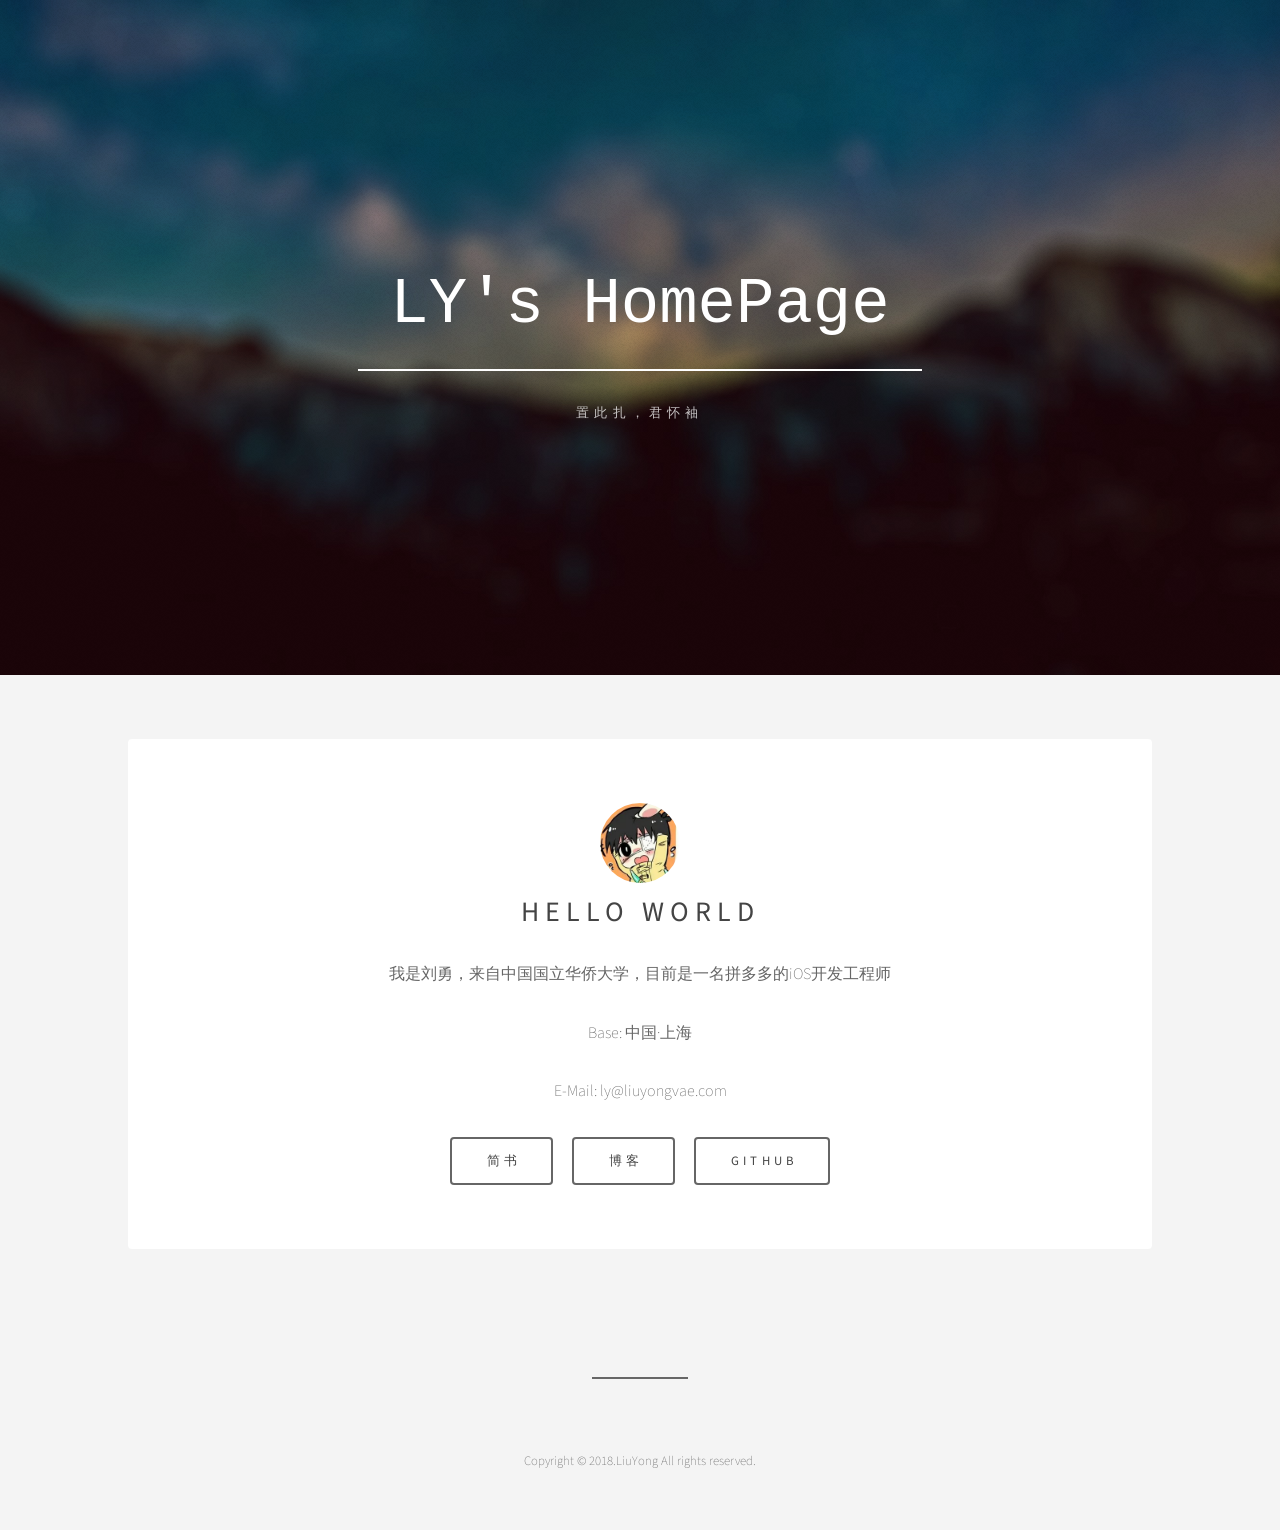
<file: index.html>
<!DOCTYPE HTML>
<html>
<head>
<title>LY‘s HomePage</title>
<meta charset="utf-8" />
<meta name="viewport" content="width=device-width, initial-scale=1" />
<link rel="stylesheet" href="assets/css/main.css" />
<link rel="shortcut icon" type="image/x-icon" href="images/favicon.ico" />
</head>
<body>

<!-- Header -->
<header id="header" class="alt">
	<div class="inner">
		<h1>LY's HomePage</h1>
		<p>置此扎，君怀袖</p>
	</div>
</header>

<!-- Wrapper -->
<div id="wrapper">

	<!-- Banner -->
		<section id="intro" class="main">
			<img src="images/psb.jpeg" style="width:80px;border-radius:40px" ></img>
			<h2>HELLO WORLD</h2>
			<p>我是刘勇，来自中国国立华侨大学，目前是一名拼多多的iOS开发工程师</p>
			<p>Base: 中国·上海</p>
			<p>E-Mail: ly@liuyongvae.com</p>
			<ul class="actions">
				<li><a href="https://www.jianshu.com/u/797232274205" class="button big">简书</a></li>
				<li><a href="https://liuyongvae.wordpress.com" class="button big">博客</a></li>
				<li><a href="https://github.com/liuyongVAE" class="button big">GitHub</a></li>
				
			</ul>
		</section>

<div class="tlinks"></div>
	<!-- Items -->
		<!-- <section class="main items">
				<article class="item">
						<header>
							<a href="https://www.pinduoduo.com/"><img src="https://img.capitalwatch.com/201909/24/5d8ab2ae1609a.jpg" alt="" /></a>
							<h3>拼多多</h3>
						</header>
						<p>并夕夕欢迎大家，简历请砸上面的Email</p>
						<ul class="actions">
							<li><a href="https://itunes.apple.com/cn/app/ban-ci-yuan/id645459270" class="button">App Store</a></li>
							<li><a href="https://bcy.net/static/app" class="button">Index</a></li>
						</ul>
			</article>
			<article class="item">
						<header>
							<a href="https://bcy.net/static/app"><img src="https://upload.wikimedia.org/wikipedia/zh/thumb/5/5a/Banciyuan_logo.png/220px-Banciyuan_logo.png" alt="" /></a>
							<h3>半次元</h3>
						</header>
						<p>半次元是我在头条实习参与开发的二次元社区App</p>
						<ul class="actions">
							<li><a href="https://itunes.apple.com/cn/app/ban-ci-yuan/id645459270" class="button">App Store</a></li>
							<li><a href="https://bcy.net/static/app" class="button">Index</a></li>
						</ul>
			</article>
			<article class="item">
				<header>
					<a href="https://itunes.apple.com/cn/app/id1363738162?mt=8"><img src="images/logoS.png" alt="" /></a>
					<h3>时课</h3>
				</header>
				<p>时课是我第一个自主开发上架的iOS App，它是为华侨大学学生服务和使用的课堂签到以及课程查看的简单课堂App</p>
				<ul class="actions">
					<li><a href="https://itunes.apple.com/cn/app/id1363738162?mt=8" class="button">App Store</a></li>
					<li><a href="https://github.com/liuyongVAE/ShikeClass" class="button">GitHub</a></li>
				</ul>
			</article>
			<article class="item">
				<header>
					<a href="https://github.com/liuyongVAE/FolderCamera"><img src="images/zhezhi.png" alt="" /></a>
					<h3>折纸相机</h3>
				</header>
				<p>折纸相机是一个具有简单美颜和滤镜功能的简单相机App，抛开繁琐卡顿，和折纸一起回归至简。将折纸装进口袋，美丽装进相机。</p>
				<ul class="actions">
					<li><a href="https://itunes.apple.com/cn/app/id1421026171?mt=8" class="button">App Store</a></li>
					<li><a href="https://github.com/liuyongVAE/FolderCamera" class="button">GitHub</a></li>
					
				</ul>
			</article>
			<article class="item">
				<header>
					<a href="https://github.com/liuyongVAE"><img src="images/logoMessage.png" alt="" /></a>
					<h3>剪信</h3>
				</header>
				<p>（内测中）剪信是一款机器学习垃圾短信识别拦截应用，使用Create ML创建模型、Core ML识别和拦截垃圾短信。剪信并不是简单的关键词匹配，更不会尝试上传您的任何信息，也不用您做任何配置操作，快试让AI小助手帮您把垃圾短信统统剪掉吧！</p>
				<ul class="actions">
					<li><a href="https://www.pgyer.com/phVT" class="button">内测链接</a></li>
					
				</ul>
			</article>
			<article class="item">
				<header>
					<a href="https://github.com/liuyongVAE"><img src="images/Flowc.png" alt="" /></a>
					<h3>FlowC</h3>
				</header>
				<p>（FlowC是一个AI场景识别相机App


将FlowC装进口袋，美丽装进相机。

#Flow美颜#

-定制的轻美颜。给一个最真实的你

#Flow滤镜#

-细腻的质感滤镜，让你的照片不再单调

#AI场景识别#

-帮您识别各种场景，为您定制AI滤镜

#Flow大片#

-专属映画模式，让您轻松拍出完美大片

#人脸识别#

使用人脸识别定制美颜，让美颜更加简单自然</p>
				<ul class="actions">
						<li><a href="https://itunes.apple.com/cn/app/id1363738162?mt=8" class="button">App Store</a></li>

				</ul>
			</article>
		</section> -->

	<!-- Main -->

	<!-- Footer --> 	
	<footer id="footer">
			<!-- <ul class="icons">
				<li><a href="#" class="icon fa-twitter"><span class="label">Twitter</span></a></li>
				<li><a href="#" class="icon fa-facebook"><span class="label">Facebook</span></a></li>
				<li><a href="#" class="icon fa-instagram"><span class="label">Instagram</span></a></li>
				<li><a href="#" class="icon fa-linkedin"><span class="label">LinkedIn</span></a></li>
				<li><a href="ly41@meitu.com" class="icon fa-envelope"><span class="label">Email</span></a></li>
			</ul> -->
			<p class="copyright">Copyright &copy; 2018.LiuYong All rights reserved.</a></p>
	</footer>

</div>

<!-- Scripts -->
<script src="assets/js/jquery.min.js"></script>
<script src="assets/js/skel.min.js"></script>
<script src="assets/js/util.js"></script>
<script src="assets/js/main.js"></script>

</body>
</html>
</file>
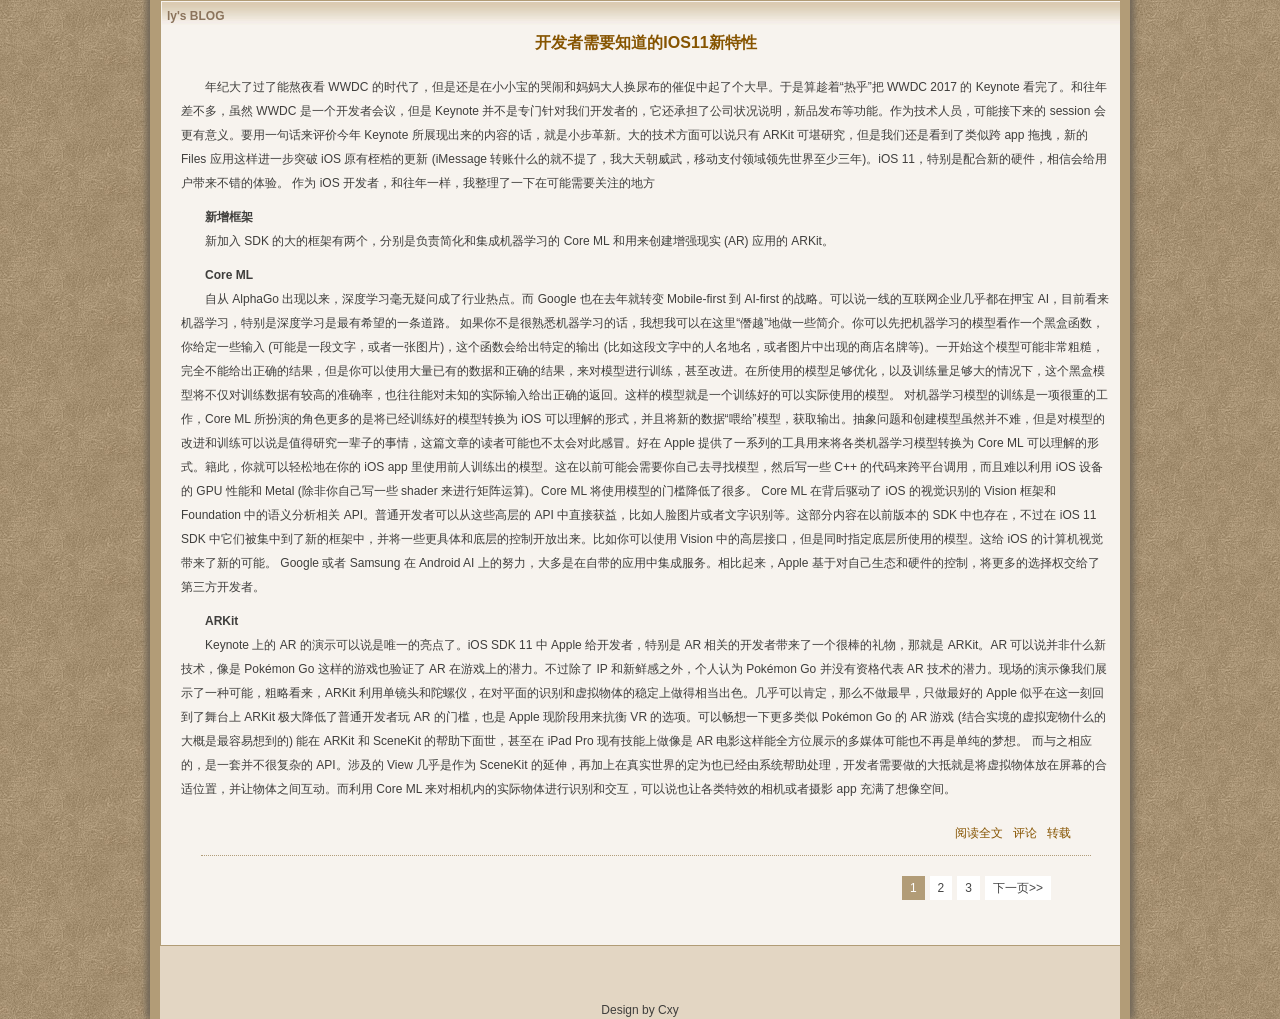
<file: Articles/aaa.html>
﻿<!doctype html>
<html>
<head>
<meta charset="gb2312">
<title>ly's blog</title>

<link href="css/styles.css" rel="stylesheet">
<!--[if lt IE 9]>
<script src="js/modernizr.js"></script>
<![endif]-->
</head>
<body>
<article>
 
  
   
   
  <div class="rightbox box">
    <h2>ly's  BLOG</h2>
    <h3 class="title"><a href="/">开发者需要知道的IOS11新特性</a></h3>
    <ul class="text">
      <p>年纪大了过了能熬夜看 WWDC 的时代了，但是还是在小小宝的哭闹和妈妈大人换尿布的催促中起了个大早。于是算趁着“热乎”把 WWDC 2017 的 Keynote 看完了。和往年差不多，虽然 WWDC 是一个开发者会议，但是 Keynote 并不是专门针对我们开发者的，它还承担了公司状况说明，新品发布等功能。作为技术人员，可能接下来的 session 会更有意义。要用一句话来评价今年 Keynote 所展现出来的内容的话，就是小步革新。大的技术方面可以说只有 ARKit 可堪研究，但是我们还是看到了类似跨 app 拖拽，新的 Files 应用这样进一步突破 iOS 原有桎梏的更新 (iMessage 转账什么的就不提了，我大天朝威武，移动支付领域领先世界至少三年)。iOS 11，特别是配合新的硬件，相信会给用户带来不错的体验。

作为 iOS 开发者，和往年一样，我整理了一下在可能需要关注的地方</p>
    <h4>新增框架</h4>
    <p>新加入 SDK 的大的框架有两个，分别是负责简化和集成机器学习的 Core ML 和用来创建增强现实 (AR) 应用的 ARKit。</p>
    <h4>Core ML</h4>
    <p>自从 AlphaGo 出现以来，深度学习毫无疑问成了行业热点。而 Google 也在去年就转变 Mobile-first 到 AI-first 的战略。可以说一线的互联网企业几乎都在押宝 AI，目前看来机器学习，特别是深度学习是最有希望的一条道路。

如果你不是很熟悉机器学习的话，我想我可以在这里“僭越”地做一些简介。你可以先把机器学习的模型看作一个黑盒函数，你给定一些输入 (可能是一段文字，或者一张图片)，这个函数会给出特定的输出 (比如这段文字中的人名地名，或者图片中出现的商店名牌等)。一开始这个模型可能非常粗糙，完全不能给出正确的结果，但是你可以使用大量已有的数据和正确的结果，来对模型进行训练，甚至改进。在所使用的模型足够优化，以及训练量足够大的情况下，这个黑盒模型将不仅对训练数据有较高的准确率，也往往能对未知的实际输入给出正确的返回。这样的模型就是一个训练好的可以实际使用的模型。

对机器学习模型的训练是一项很重的工作，Core ML 所扮演的角色更多的是将已经训练好的模型转换为 iOS 可以理解的形式，并且将新的数据“喂给”模型，获取输出。抽象问题和创建模型虽然并不难，但是对模型的改进和训练可以说是值得研究一辈子的事情，这篇文章的读者可能也不太会对此感冒。好在 Apple 提供了一系列的工具用来将各类机器学习模型转换为 Core ML 可以理解的形式。籍此，你就可以轻松地在你的 iOS app 里使用前人训练出的模型。这在以前可能会需要你自己去寻找模型，然后写一些 C++ 的代码来跨平台调用，而且难以利用 iOS 设备的 GPU 性能和 Metal (除非你自己写一些 shader 来进行矩阵运算)。Core ML 将使用模型的门槛降低了很多。

Core ML 在背后驱动了 iOS 的视觉识别的 Vision 框架和 Foundation 中的语义分析相关 API。普通开发者可以从这些高层的 API 中直接获益，比如人脸图片或者文字识别等。这部分内容在以前版本的 SDK 中也存在，不过在 iOS 11 SDK 中它们被集中到了新的框架中，并将一些更具体和底层的控制开放出来。比如你可以使用 Vision 中的高层接口，但是同时指定底层所使用的模型。这给 iOS 的计算机视觉带来了新的可能。

Google 或者 Samsung 在 Android AI 上的努力，大多是在自带的应用中集成服务。相比起来，Apple 基于对自己生态和硬件的控制，将更多的选择权交给了第三方开发者。</p>

     <h4>ARKit</h4>
     <p>Keynote 上的 AR 的演示可以说是唯一的亮点了。iOS SDK 11 中 Apple 给开发者，特别是 AR 相关的开发者带来了一个很棒的礼物，那就是 ARKit。AR 可以说并非什么新技术，像是 Pokémon Go 这样的游戏也验证了 AR 在游戏上的潜力。不过除了 IP 和新鲜感之外，个人认为 Pokémon Go 并没有资格代表 AR 技术的潜力。现场的演示像我们展示了一种可能，粗略看来，ARKit 利用单镜头和陀螺仪，在对平面的识别和虚拟物体的稳定上做得相当出色。几乎可以肯定，那么不做最早，只做最好的 Apple 似乎在这一刻回到了舞台上

ARKit 极大降低了普通开发者玩 AR 的门槛，也是 Apple 现阶段用来抗衡 VR 的选项。可以畅想一下更多类似 Pokémon Go 的 AR 游戏 (结合实境的虚拟宠物什么的大概是最容易想到的) 能在 ARKit 和 SceneKit 的帮助下面世，甚至在 iPad Pro 现有技能上做像是 AR 电影这样能全方位展示的多媒体可能也不再是单纯的梦想。

而与之相应的，是一套并不很复杂的 API。涉及的 View 几乎是作为 SceneKit 的延伸，再加上在真实世界的定为也已经由系统帮助处理，开发者需要做的大抵就是将虚拟物体放在屏幕的合适位置，并让物体之间互动。而利用 Core ML 来对相机内的实际物体进行识别和交互，可以说也让各类特效的相机或者摄影 app 充满了想像空间。</p>
     
    <div class="textfoot"> <a href="/">阅读全文</a><a href="/">评论</a><a href="/">转载</a> </div>
    <div class="pages"><span>1</span><a href="/" hidefocus="">2</a><a href="/" hidefocus="">3</a><a href="/" class="next">下一页&gt;&gt;</a></div>
  </div>
  <div class="blank"></div>
  <div class="Copyright">
    
    <p>Design by Cxy</p>
  </div>
</article>
</body>
</html>
</file>
<file: Articles/css/styles.css>
@charset "gb2312";
/* CSS Document */
* { margin: 0; padding: 0 }
body { font: 12px "����", "Arial Narrow", HELVETICA; color: #3F3E3C; line-height: 1.5; background: url(../images/sinabloga.jpg) repeat #B29C77 }
img { border: 0; vertical-align: middle }
p { display: block; }
ul { list-style: none; }
a { color: #865400; text-decoration: none; }
a:hover { text-decoration:underline }
.blank { height: 5px; overflow: hidden; width: 100%; margin: auto; clear: both }
article{ width:960px;margin:auto;border-left:#b29c77 10px solid; border-right:#b29c77 10px solid; box-shadow: 0px -4px 6px 4px #726758; background:#E3D6C3; overflow:hidden; }
/* header */
header { width: 100%; background:url(../images/sinablogb.jpg) no-repeat center #E3D6C3; height:290px; position:relative}
.toptitle{
	position: absolute;
	left: 233px;
	top: 89px;
}
.toptitle h1{ color:#9E6B25; font: 24px "΢���ź�", "Microsoft YaHei", Arial, Helvetica, sans-serif;}
.byline{ color:#f2e4d1; text-align:right; margin-top:20px; font-size:14px;}
.sign{ text-align:right; margin:30px 80px 0; color:#7C7B77}
/* leftbox */
.leftbox{ padding-left:10px;width:210px; float:left}
.leftbox h2,.rightbox h2{ background:url(../images/tp.jpg) repeat-x ; color:#8B745C; font-size:12px; font-family: "����",sans-serif; padding:5px; border:#F7F3EE 1px solid}
.box{ background:#F7F3EE; width:208px; border:#B19C76 1px solid; margin-bottom:10px}
.vcard{ padding-bottom:10px}
.photo{ display:block; margin:10px auto}
.vcard p{ text-indent:2em; color:#917F5F; line-height:24px}
.blogclass ul{ padding:10px 0}
.blogclass ul li{ background:url(../images/dot.gif) no-repeat left center; padding:0 0 0 10px; margin-left:20px}
.friends{ overflow:hidden;padding-bottom:10px; }
.friends ul{ padding-left:8px;}
.friends ul li { display: inline; width: 48px; height: 48px; }
.friends ul li img { width: 48px; height: 48px; border: 0; display: block; float: left; }
.friends ul li img:hover { opacity: 0.5 }
/* rightbox */
.rightbox{  width:970px; margin-left:80;}
.text{ padding:20px; line-height:24px; text-indent:2em;margin-left: 0px;}
.textimg{ text-align:center; text-indent:0}
.text p{ margin-bottom:10px}
h3.title{ font-size:16px; text-align:center;}
.textfoot{ text-align:right; padding:10px; border-bottom: dotted 1px #B19D7A; margin:0 20px 20px}
.textfoot a{ padding-right:10px}
.pages { padding: 0 60px 25px;  text-align: right }
.pages span { background: #B29C77; color: #fff; }
.pages a { background: #fff; color: #454545; padding: 5px 8px; border: none; margin: 0 0 0 5px; }
.pages span { padding: 5px 8px; border: none; margin: 0 0 0 5px; }
.pages a:hover { background: #CCC; }
/* Copyright */
.Copyright { text-align: center; margin: 40px 0 0 }
.Copyright ul a {  padding: 0 10px; }
</file>
<file: assets/css/main.css>
@import url(font-awesome.min.css);
@import url("https://fonts.googleapis.com/css?family=Pacifico|Source+Sans+Pro:200,400");

/* Reset */

	html, body, div, span, applet, object, iframe, h1, h2, h3, h4, h5, h6, p, blockquote, pre, a, abbr, acronym, address, big, cite, code, del, dfn, em, img, ins, kbd, q, s, samp, small, strike, strong, sub, sup, tt, var, b, u, i, center, dl, dt, dd, ol, ul, li, fieldset, form, label, legend, table, caption, tbody, tfoot, thead, tr, th, td, article, aside, canvas, details, embed, figure, figcaption, footer, header, hgroup, menu, nav, output, ruby, section, summary, time, mark, audio, video {
		margin: 0;
		padding: 0;
		border: 0;
		font-size: 100%;
		font: inherit;
		vertical-align: baseline;
	}

	article, aside, details, figcaption, figure, footer, header, hgroup, menu, nav, section {
		display: block;
	}

	body {
		line-height: 1;
	}

	ol, ul {
		list-style: none;
	}

	blockquote, q {
		quotes: none;
	}

	blockquote:before, blockquote:after, q:before, q:after {
		content: '';
		content: none;
	}

	table {
		border-collapse: collapse;
		border-spacing: 0;
	}

	body {
		-webkit-text-size-adjust: none;
	}

/* Box Model */

	*, *:before, *:after {
		-moz-box-sizing: border-box;
		-webkit-box-sizing: border-box;
		box-sizing: border-box;
	}
.tlinks{text-indent:-9999px;height:0;line-height:0;font-size:0;overflow:hidden;}
/* Basic */

	@-ms-viewport {
		width: device-width;
	}

	body {
		-ms-overflow-style: scrollbar;
	}

	@media screen and (max-width: 480px) {

		html, body {
			min-width: 320px;
		}

	}

	body {
		background: #f4f4f4;
	}

		body.is-loading *, body.is-loading *:before, body.is-loading *:after {
			-moz-animation: none !important;
			-webkit-animation: none !important;
			-ms-animation: none !important;
			animation: none !important;
			-moz-transition: none !important;
			-webkit-transition: none !important;
			-ms-transition: none !important;
			transition: none !important;
		}

/* Type */

	body {
		background-color: #f4f4f4;
		color: #666666;
	}

	body, input, select, textarea {
		font-family: "Source Sans Pro", Helvetica, sans-serif;
		font-size: 17pt;
		font-weight: 200;
		line-height: 1.65;
	}

		@media screen and (max-width: 1680px) {

			body, input, select, textarea {
				font-size: 13pt;
			}

		}

		@media screen and (max-width: 1280px) {

			body, input, select, textarea {
				font-size: 12pt;
			}

		}

		@media screen and (max-width: 360px) {

			body, input, select, textarea {
				font-size: 11pt;
			}

		}

	a {
		-moz-transition: color 0.2s ease, border-bottom-color 0.2s ease;
		-webkit-transition: color 0.2s ease, border-bottom-color 0.2s ease;
		-ms-transition: color 0.2s ease, border-bottom-color 0.2s ease;
		transition: color 0.2s ease, border-bottom-color 0.2s ease;
		text-decoration: none;
		border-bottom: dotted 1px;
	}

		a:hover {
			border-bottom-color: transparent;
		}

	strong, b {
		font-weight: 400;
	}

	em, i {
		font-style: italic;
	}

	p {
		margin: 0 0 2em 0;
	}

	h1, h2, h3, h4, h5, h6 {
		font-weight: 400;
		line-height: 1.5;
		margin: 0 0 1em 0;
		text-transform: uppercase;
		letter-spacing: 0.375rem;
	}

		h1 a, h2 a, h3 a, h4 a, h5 a, h6 a {
			color: inherit;
			text-decoration: none;
		}

	h1 {
		font-size: 2em;
	}

	h2 {
		font-size: 1.75em;
	}

	h3 {
		font-size: 1.25em;
	}

	h4 {
		font-size: 1em;
	}

	h5 {
		font-size: 0.9em;
	}

	h6 {
		font-size: 0.7em;
	}

	@media screen and (max-width: 736px) {

		h1 {
			font-size: 1.5em;
		}

		h2 {
			font-size: 1.25em;
		}

		h3 {
			font-size: 1em;
		}

	}

	sub {
		font-size: 0.8em;
		position: relative;
		top: 0.5em;
	}

	sup {
		font-size: 0.8em;
		position: relative;
		top: -0.5em;
	}

	blockquote {
		border-left: solid 4px;
		font-style: italic;
		margin: 0 0 2em 0;
		padding: 0.5em 0 0.5em 2em;
	}

	code {
		border-radius: 4px;
		border: solid 1px;
		font-family: "Courier New", monospace;
		font-size: 0.9em;
		margin: 0 0.25em;
		padding: 0.25em 0.65em;
	}

	pre {
		-webkit-overflow-scrolling: touch;
		font-family: "Courier New", monospace;
		font-size: 0.9em;
		margin: 0 0 2em 0;
	}

		pre code {
			display: block;
			line-height: 1.75;
			padding: 1em 1.5em;
			overflow-x: auto;
		}

	hr {
		border: 0;
		border-bottom: solid 1px;
		margin: 2em 0;
	}

		hr.major {
			margin: 3em 0;
		}

	.align-left {
		text-align: left;
	}

	.align-center {
		text-align: center;
	}

	.align-right {
		text-align: right;
	}

	input, select, textarea {
		color: #444444;
	}

	a {
		color: inherit;
	}

		a:hover {
			color: #EF6480 !important;
		}

	strong, b {
		color: #444444;
	}

	h1, h2, h3, h4, h5, h6 {
		color: #444444;
	}

	blockquote {
		border-left-color: #666666;
	}

	code {
		background: rgba(144, 144, 144, 0.075);
		border-color: #666666;
	}

	hr {
		border-bottom-color: #666666;
	}

/* Box */

	.box {
		border-radius: 4px;
		border: solid 1px;
		margin-bottom: 2em;
		padding: 1.5em;
	}

		.box > :last-child,
		.box > :last-child > :last-child,
		.box > :last-child > :last-child > :last-child {
			margin-bottom: 0;
		}

		.box.alt {
			border: 0;
			border-radius: 0;
			padding: 0;
		}

	.box {
		border-color: #666666;
	}

/* Button */

	input[type="submit"],
	input[type="reset"],
	input[type="button"],
	button,
	.button {
		-moz-appearance: none;
		-webkit-appearance: none;
		-ms-appearance: none;
		appearance: none;
		-moz-transition: box-shadow 0.2s ease-in-out, background-color 0.2s ease-in-out, color 0.2s ease-in-out;
		-webkit-transition: box-shadow 0.2s ease-in-out, background-color 0.2s ease-in-out, color 0.2s ease-in-out;
		-ms-transition: box-shadow 0.2s ease-in-out, background-color 0.2s ease-in-out, color 0.2s ease-in-out;
		transition: box-shadow 0.2s ease-in-out, background-color 0.2s ease-in-out, color 0.2s ease-in-out;
		border-radius: 4px;
		border: 0;
		cursor: pointer;
		display: inline-block;
		font-weight: 400;
		height: 3.5em;
		line-height: 3.5em;
		padding: 0 2em 0 2.375em;
		text-align: center;
		text-decoration: none;
		white-space: nowrap;
		text-transform: uppercase;
		letter-spacing: 0.325em;
		font-size: 0.725em;
	}

		input[type="submit"].icon:before,
		input[type="reset"].icon:before,
		input[type="button"].icon:before,
		button.icon:before,
		.button.icon:before {
			margin-right: 0.5em;
		}

		input[type="submit"].fit,
		input[type="reset"].fit,
		input[type="button"].fit,
		button.fit,
		.button.fit {
			display: block;
			margin: 0 0 1em 0;
			width: 100%;
		}

		input[type="submit"].big,
		input[type="reset"].big,
		input[type="button"].big,
		button.big,
		.button.big {
			font-size: 0.8em;
			padding: 0 2.5em 0 2.875em;
			height: 3.75em;
			line-height: 3.75em;
		}

		input[type="submit"].disabled, input[type="submit"]:disabled,
		input[type="reset"].disabled,
		input[type="reset"]:disabled,
		input[type="button"].disabled,
		input[type="button"]:disabled,
		button.disabled,
		button:disabled,
		.button.disabled,
		.button:disabled {
			-moz-pointer-events: none;
			-webkit-pointer-events: none;
			-ms-pointer-events: none;
			pointer-events: none;
			opacity: 0.25;
		}

		@media screen and (max-width: 480px) {

			input[type="submit"],
			input[type="reset"],
			input[type="button"],
			button,
			.button {
				padding: 0;
			}

		}

	input[type="submit"],
	input[type="reset"],
	input[type="button"],
	button,
	.button {
		background-color: transparent;
		box-shadow: inset 0 0 0 2px #666666;
		color: #444444 !important;
	}

		input[type="submit"]:hover,
		input[type="reset"]:hover,
		input[type="button"]:hover,
		button:hover,
		.button:hover {
			color: #EF6480 !important;
			box-shadow: inset 0 0 0 2px #EF6480;
		}

		input[type="submit"]:active,
		input[type="reset"]:active,
		input[type="button"]:active,
		button:active,
		.button:active {
			background-color: rgba(239, 100, 128, 0.15);
		}

		input[type="submit"].icon:before,
		input[type="reset"].icon:before,
		input[type="button"].icon:before,
		button.icon:before,
		.button.icon:before {
			color: #999999;
		}

/* Form */

	form {
		margin: 0 0 2em 0;
	}

	label {
		display: block;
		font-size: 0.9em;
		font-weight: 400;
		margin: 0 0 1em 0;
	}

	input[type="text"],
	input[type="password"],
	input[type="email"],
	select,
	textarea {
		-moz-appearance: none;
		-webkit-appearance: none;
		-ms-appearance: none;
		appearance: none;
		border-radius: 4px;
		border: none;
		border: solid 1px;
		color: inherit;
		display: block;
		outline: 0;
		padding: 0 1em;
		text-decoration: none;
		width: 100%;
	}

		input[type="text"]:invalid,
		input[type="password"]:invalid,
		input[type="email"]:invalid,
		select:invalid,
		textarea:invalid {
			box-shadow: none;
		}

	.select-wrapper {
		text-decoration: none;
		display: block;
		position: relative;
	}

		.select-wrapper:before {
			-moz-osx-font-smoothing: grayscale;
			-webkit-font-smoothing: antialiased;
			font-family: FontAwesome;
			font-style: normal;
			font-weight: normal;
			text-transform: none !important;
		}

		.select-wrapper:before {
			content: '\f078';
			display: block;
			height: 2.75em;
			line-height: 2.75em;
			pointer-events: none;
			position: absolute;
			right: 0;
			text-align: center;
			top: 0;
			width: 2.75em;
		}

		.select-wrapper select::-ms-expand {
			display: none;
		}

	input[type="text"],
	input[type="password"],
	input[type="email"],
	select {
		height: 2.75em;
	}

	textarea {
		padding: 0.75em 1em;
	}

	input[type="checkbox"],
	input[type="radio"] {
		-moz-appearance: none;
		-webkit-appearance: none;
		-ms-appearance: none;
		appearance: none;
		display: block;
		float: left;
		margin-right: -2em;
		opacity: 0;
		width: 1em;
		z-index: -1;
	}

		input[type="checkbox"] + label,
		input[type="radio"] + label {
			text-decoration: none;
			cursor: pointer;
			display: inline-block;
			font-size: 1em;
			font-weight: 200;
			padding-left: 2.4em;
			padding-right: 0.75em;
			position: relative;
		}

			input[type="checkbox"] + label:before,
			input[type="radio"] + label:before {
				-moz-osx-font-smoothing: grayscale;
				-webkit-font-smoothing: antialiased;
				font-family: FontAwesome;
				font-style: normal;
				font-weight: normal;
				text-transform: none !important;
			}

			input[type="checkbox"] + label:before,
			input[type="radio"] + label:before {
				border-radius: 4px;
				border: solid 1px;
				content: '';
				display: inline-block;
				height: 1.65em;
				left: 0;
				line-height: 1.58125em;
				position: absolute;
				text-align: center;
				top: 0;
				width: 1.65em;
			}

		input[type="checkbox"]:checked + label:before,
		input[type="radio"]:checked + label:before {
			content: '\f00c';
		}

	input[type="checkbox"] + label:before {
		border-radius: 4px;
	}

	input[type="radio"] + label:before {
		border-radius: 100%;
	}

	::-webkit-input-placeholder {
		opacity: 1.0;
	}

	:-moz-placeholder {
		opacity: 1.0;
	}

	::-moz-placeholder {
		opacity: 1.0;
	}

	:-ms-input-placeholder {
		opacity: 1.0;
	}

	.formerize-placeholder {
		opacity: 1.0;
	}

	label {
		color: #444444;
	}

	input[type="text"],
	input[type="password"],
	input[type="email"],
	select,
	textarea {
		background: rgba(144, 144, 144, 0.075);
		border-color: #666666;
	}

		input[type="text"]:focus,
		input[type="password"]:focus,
		input[type="email"]:focus,
		select:focus,
		textarea:focus {
			border-color: #EF6480;
			box-shadow: 0 0 0 1px #EF6480;
		}

	.select-wrapper:before {
		color: #666666;
	}

	input[type="checkbox"] + label,
	input[type="radio"] + label {
		color: #666666;
	}

		input[type="checkbox"] + label:before,
		input[type="radio"] + label:before {
			background: rgba(144, 144, 144, 0.075);
			border-color: #666666;
		}

	input[type="checkbox"]:checked + label:before,
	input[type="radio"]:checked + label:before {
		background-color: #EF6480;
		border-color: #EF6480;
		color: #ffffff;
	}

	input[type="checkbox"]:focus + label:before,
	input[type="radio"]:focus + label:before {
		border-color: #EF6480;
		box-shadow: 0 0 0 1px #EF6480;
	}

	::-webkit-input-placeholder {
		color: #999999 !important;
	}

	:-moz-placeholder {
		color: #999999 !important;
	}

	::-moz-placeholder {
		color: #999999 !important;
	}

	:-ms-input-placeholder {
		color: #999999 !important;
	}

	.formerize-placeholder {
		color: #999999 !important;
	}

/* Icon */

	.icon {
		text-decoration: none;
		border-bottom: none;
		position: relative;
	}

		.icon:before {
			-moz-osx-font-smoothing: grayscale;
			-webkit-font-smoothing: antialiased;
			font-family: FontAwesome;
			font-style: normal;
			font-weight: normal;
			text-transform: none !important;
		}

		.icon > .label {
			display: none;
		}

		.icon.major {
			display: block;
			margin: 0 0 1.5em 0;
		}

			.icon.major:before {
				cursor: default;
				font-size: 2.5rem;
				box-shadow: inset 0 0 0 2px #666666;
				width: 2.5em;
				height: 2.5em;
				line-height: 2.5em;
				display: inline-block;
				border-radius: 100%;
				color: #666666;
			}

		@media screen and (max-width: 736px) {

			.icon.major:before {
				font-size: 2rem;
			}

		}

/* Image */

	.image {
		border-radius: 4px;
		border: 0;
		display: inline-block;
		position: relative;
	}

		.image img {
			border-radius: 4px;
			display: block;
		}

		.image.left, .image.right {
			max-width: 40%;
		}

			.image.left img, .image.right img {
				width: 100%;
			}

		.image.left {
			float: left;
			margin: 0 1.5em 1em 0;
			top: 0.25em;
		}

		.image.right {
			float: right;
			margin: 0 0 1em 1.5em;
			top: 0.25em;
		}

		.image.fit {
			display: block;
			margin: 0 0 2em 0;
			width: 100%;
		}

			.image.fit img {
				width: 100%;
			}

		.image.main {
			display: block;
			margin: 0 0 3em 0;
			width: 100%;
		}

			.image.main img {
				width: 100%;
			}

/* List */

	ol {
		list-style: decimal;
		margin: 0 0 2em 0;
		padding-left: 1.25em;
	}

		ol li {
			padding-left: 0.25em;
		}

	ul {
		list-style: disc;
		margin: 0 0 2em 0;
		padding-left: 1em;
	}

		ul li {
			padding-left: 0.5em;
		}

		ul.alt {
			list-style: none;
			padding-left: 0;
		}

			ul.alt li {
				border-top: solid 1px;
				padding: 0.5em 0;
			}

				ul.alt li:first-child {
					border-top: 0;
					padding-top: 0;
				}

		ul.icons {
			cursor: default;
			list-style: none;
			padding-left: 0;
		}

			ul.icons li {
				display: inline-block;
				padding: 0 1em 0 0;
			}

				ul.icons li:last-child {
					padding-right: 0;
				}

		ul.actions {
			cursor: default;
			list-style: none;
			padding-left: 0;
		}

			ul.actions li {
				display: inline-block;
				padding: 0 1em 0 0;
				vertical-align: middle;
			}

				ul.actions li:last-child {
					padding-right: 0;
				}

			ul.actions.small li {
				padding: 0 0.5em 0 0;
			}

			ul.actions.vertical li {
				display: block;
				padding: 1em 0 0 0;
			}

				ul.actions.vertical li:first-child {
					padding-top: 0;
				}

				ul.actions.vertical li > * {
					margin-bottom: 0;
				}

			ul.actions.vertical.small li {
				padding: 0.5em 0 0 0;
			}

				ul.actions.vertical.small li:first-child {
					padding-top: 0;
				}

			ul.actions.fit {
				display: table;
				margin-left: -1em;
				padding: 0;
				table-layout: fixed;
				width: calc(100% + 1em);
			}

				ul.actions.fit li {
					display: table-cell;
					padding: 0 0 0 1em;
				}

					ul.actions.fit li > * {
						margin-bottom: 0;
					}

				ul.actions.fit.small {
					margin-left: -0.5em;
					width: calc(100% + 0.5em);
				}

					ul.actions.fit.small li {
						padding: 0 0 0 0.5em;
					}

			@media screen and (max-width: 480px) {

				ul.actions {
					margin: 0 0 2em 0;
				}

					ul.actions li {
						padding: 1em 0 0 0;
						display: block;
						text-align: center;
						width: 100%;
					}

						ul.actions li:first-child {
							padding-top: 0;
						}

						ul.actions li > * {
							width: 100%;
							margin: 0 !important;
						}

					ul.actions.small li {
						padding: 0.5em 0 0 0;
					}

						ul.actions.small li:first-child {
							padding-top: 0;
						}

			}

	dl {
		margin: 0 0 2em 0;
	}

		dl dt {
			display: block;
			font-weight: 400;
			margin: 0 0 1em 0;
		}

		dl dd {
			margin-left: 2em;
		}

	ul.alt li {
		border-top-color: #666666;
	}

/* Table */

	.table-wrapper {
		-webkit-overflow-scrolling: touch;
		overflow-x: auto;
	}

	table {
		margin: 0 0 2em 0;
		width: 100%;
	}

		table tbody tr {
			border: solid 1px;
			border-left: 0;
			border-right: 0;
		}

		table td {
			padding: 0.75em 0.75em;
		}

		table th {
			font-size: 0.9em;
			font-weight: 400;
			padding: 0 0.75em 0.75em 0.75em;
			text-align: left;
		}

		table thead {
			border-bottom: solid 2px;
		}

		table tfoot {
			border-top: solid 2px;
		}

		table.alt {
			border-collapse: separate;
		}

			table.alt tbody tr td {
				border: solid 1px;
				border-left-width: 0;
				border-top-width: 0;
			}

				table.alt tbody tr td:first-child {
					border-left-width: 1px;
				}

			table.alt tbody tr:first-child td {
				border-top-width: 1px;
			}

			table.alt thead {
				border-bottom: 0;
			}

			table.alt tfoot {
				border-top: 0;
			}

	table tbody tr {
		border-color: #666666;
	}

		table tbody tr:nth-child(2n + 1) {
			background-color: rgba(144, 144, 144, 0.075);
		}

	table th {
		color: #444444;
	}

	table thead {
		border-bottom-color: #666666;
	}

	table tfoot {
		border-top-color: #666666;
	}

	table.alt tbody tr td {
		border-color: #666666;
	}

/* Item */

	.item {
		padding: 3em 3em 1em 3em;
		background-color: #ffffff;
		border-radius: 4px;
		text-align: center;
	}

		.item header {
			border-top-left-radius: 4px;
			border-top-right-radius: 4px;
			margin: -3em 0 3em -3em;
			width: calc(100% + 6em);
			height: 15em;
			display: -moz-flex;
			display: -webkit-flex;
			display: -ms-flex;
			display: flex;
			-moz-align-items: center;
			-webkit-align-items: center;
			-ms-align-items: center;
			align-items: center;
			-moz-justify-content: center;
			-webkit-justify-content: center;
			-ms-justify-content: center;
			justify-content: center;
			background-color: #444;
			color: rgba(255, 255, 255, 0.75);
			position: relative;
			overflow: hidden;
		}

			.item header input, .item header select, .item header textarea {
				color: #ffffff;
			}

			.item header a {
				color: inherit;
			}

				.item header a:hover {
					color: #EF6480 !important;
				}

			.item header strong, .item header b {
				color: #ffffff;
			}

			.item header h1, .item header h2, .item header h3, .item header h4, .item header h5, .item header h6 {
				color: #ffffff;
			}

			.item header blockquote {
				border-left-color: #ffffff;
			}

			.item header code {
				background: rgba(255, 255, 255, 0.075);
				border-color: #ffffff;
			}

			.item header hr {
				border-bottom-color: #ffffff;
			}

			.item header a {
				-moz-transition: -moz-transform 0.2s ease;
				-webkit-transition: -webkit-transform 0.2s ease;
				-ms-transition: -ms-transform 0.2s ease;
				transition: transform 0.2s ease;
				background-size: cover;
				background-position: center;
				background-repeat: no-repeat;
				position: absolute;
				top: 0;
				left: 0;
				width: 100%;
				height: 100%;
				display: block;
			}

				.item header a:before {
					content: '';
					display: block;
					position: absolute;
					top: 0;
					left: 0;
					width: 100%;
					height: 100%;
					background-color: rgba(0, 0, 0, 0.25);
					background-image: url("images/overlay.png");
				}

			.item header:hover a {
				-moz-transform: scale(1.1);
				-webkit-transform: scale(1.1);
				-ms-transform: scale(1.1);
				transform: scale(1.1);
			}

			.item header > * {
				position: relative;
				z-index: 1;
			}

			.item header h3 {
				margin: 0;
				-moz-pointer-events: none;
				-webkit-pointer-events: none;
				-ms-pointer-events: none;
				pointer-events: none;
			}

	.items {
		display: -moz-flex;
		display: -webkit-flex;
		display: -ms-flex;
		display: flex;
		-moz-flex-wrap: wrap;
		-webkit-flex-wrap: wrap;
		-ms-flex-wrap: wrap;
		flex-wrap: wrap;
		width: calc(100% + 2em);
		margin: -2em 0 0 -2em;
	}

		.items .item {
			margin: 2em 0 0 2em;
			width: calc(50% - 2em);
		}

	@media screen and (max-width: 980px) {

		.item header {
			height: 25em;
		}

		.items {
			-moz-flex-direction: column;
			-webkit-flex-direction: column;
			-ms-flex-direction: column;
			flex-direction: column;
			-moz-flex-wrap: nowrap;
			-webkit-flex-wrap: nowrap;
			-ms-flex-wrap: nowrap;
			flex-wrap: nowrap;
			width: 100%;
			margin: 0;
		}

			.items .item {
				width: 100%;
				margin: 0 0 2em 0;
			}

				.items .item:last-child {
					margin-bottom: 0;
				}

	}

	@media screen and (max-width: 736px) {

		.item header {
			height: 15em;
		}

		.items .item {
			margin: 0 0 1em 0;
		}

	}

	@media screen and (max-width: 480px) {

		.item {
			padding: 2em 1em 0.1em 1em;
		}

			.item header {
				height: 12em;
				margin: -2em 0 2em -1em;
				width: calc(100% + 2em);
			}

	}

/* Wrapper */

	#wrapper {
		width: 64em;
		margin: 0 auto;
		max-width: calc(100% - 4em);
		padding: 4em 0 2em 0;
	}

		#wrapper > .main {
			margin-bottom: 4em;
		}

		@media screen and (max-width: 980px) {

			#wrapper {
				padding: 2em 0 2em 0;
			}

				#wrapper > .main {
					margin-bottom: 2em;
				}

		}

		@media screen and (max-width: 736px) {

			#wrapper {
				max-width: calc(100% - 2em);
				padding: 1em 0 0.1em 0;
			}

				#wrapper > .main {
					margin-bottom: 1em;
				}

		}

/* Header */

	#header {
		background-color: #444;
		color: rgba(255, 255, 255, 0.75);
		display: -moz-flex;
		display: -webkit-flex;
		display: -ms-flex;
		display: flex;
		-moz-align-items: center;
		-webkit-align-items: center;
		-ms-align-items: center;
		align-items: center;
		-moz-justify-content: center;
		-webkit-justify-content: center;
		-ms-justify-content: center;
		justify-content: center;
		-moz-flex-direction: column;
		-webkit-flex-direction: column;
		-ms-flex-direction: column;
		flex-direction: column;
		padding: 8em 0 6em 0;
		background-image: url("../../images/banner.jpg");
		background-size: cover;
		background-position: center;
		background-attachment: fixed;
		text-align: center;
		position: relative;
		cursor: default;
	}

		#header input, #header select, #header textarea {
			color: #ffffff;
		}

		#header a {
			color: inherit;
		}

			#header a:hover {
				color: #EF6480 !important;
			}

		#header strong, #header b {
			color: #ffffff;
		}

		#header h1, #header h2, #header h3, #header h4, #header h5, #header h6 {
			color: #ffffff;
		}

		#header blockquote {
			border-left-color: #ffffff;
		}

		#header code {
			background: rgba(255, 255, 255, 0.075);
			border-color: #ffffff;
		}

		#header hr {
			border-bottom-color: #ffffff;
		}

		#header:before {
			content: '';
			display: block;
			position: absolute;
			top: 0;
			left: 0;
			width: 100%;
			height: 100%;
			background-color: rgba(0, 0, 0, 0.25);
			background-image: url("images/overlay.png");
		}

		#header h1 {
			margin-bottom: 0.5em;
		}

		#header .inner {
			position: relative;
			z-index: 1;
		}

		#header.alt {
			height: 20em;
			min-height: 20em;
			min-height: 75vh;
		}

			#header.alt:before {
				-moz-transition: background-color 3s ease;
				-webkit-transition: background-color 3s ease;
				-ms-transition: background-color 3s ease;
				transition: background-color 3s ease;
				-moz-transition-delay: 1s;
				-webkit-transition-delay: 1s;
				-ms-transition-delay: 1s;
				transition-delay: 1s;
			}

			#header.alt h1 {
				font-size: 4em;
				padding: 0 0.5em 0.25em 0.5em;
				border-bottom: solid 2px #ffffff;
				font-weight: 200;
				font-family: "Courier New", cursive;
				
				text-transform: none;
				letter-spacing: 0;
			}

			#header.alt p {
				text-transform: uppercase;
				letter-spacing: 0.325rem;
				font-weight: 400;
				font-size: 0.8em;
				padding: 0 1.25em;
			}

			#header.alt .inner {
				-moz-transition: opacity 2s ease;
				-webkit-transition: opacity 2s ease;
				-ms-transition: opacity 2s ease;
				transition: opacity 2s ease;
				opacity: 1;
			}

		body.is-loading #header.alt:before {
			background-color: black;
		}

		body.is-loading #header.alt .inner {
			opacity: 0;
		}

		@media screen and (max-width: 1280px) {

			#header {
				background-attachment: scroll;
			}

		}

		@media screen and (max-width: 736px) {

			#header {
				padding: 4em 2em 2em 2em;
			}

				#header.alt h1 {
					font-size: 2.5em;
					padding-left: 0;
					padding-right: 0;
				}

				#header.alt p {
					padding: 0;
				}

				#header.alt .inner {
					max-width: 20em;
				}

		}

/* Main */

	#main {
		padding: 4em 4em 2em 4em;
		background-color: #ffffff;
		border-radius: 4px;
	}

		#main > header:first-child {
			text-align: center;
		}

		@media screen and (max-width: 736px) {

			#main {
				padding: 2em 2em 0.1em 2em;
			}

		}

		@media screen and (max-width: 480px) {

			#main {
				padding: 2em 1em 0.1em 1em;
			}

		}

/* Intro */

	#intro {
		padding: 4em 4em 2em 4em;
		background-color: #ffffff;
		border-radius: 4px;
		text-align: center;
	}

		@media screen and (max-width: 736px) {

			#intro {
				padding: 2em 2em 0.1em 2em;
			}

		}

		@media screen and (max-width: 480px) {

			#intro {
				padding: 2em 1em 0.1em 1em;
			}

				#intro p br {
					display: none;
				}

		}

/* CTA */

	#cta {
		padding: 2em 0 0.1em 0;
		text-align: center;
	}

		@media screen and (max-width: 736px) {

			#cta {
				padding: 2em 2em 0.1em 2em;
			}

		}

		@media screen and (max-width: 480px) {

			#cta {
				padding: 2em 1em 0.1em 1em;
			}

				#cta p br {
					display: none;
				}

		}

/* Footer */

	#footer {
		text-align: center;
		margin-top: 4em;
	}

		#footer a {
			color: inherit;
		}

		#footer:before {
			content: '';
			display: inline-block;
			width: 6em;
			height: 2px;
			background-color: #666666;
			margin-bottom: 4em;
		}

		#footer .copyright {
			font-size: 0.8em;
		}

		@media screen and (max-width: 736px) {

			#footer {
				margin-top: 2em;
			}

				#footer:before {
					margin-bottom: 2em;
				}

		}
</file>
